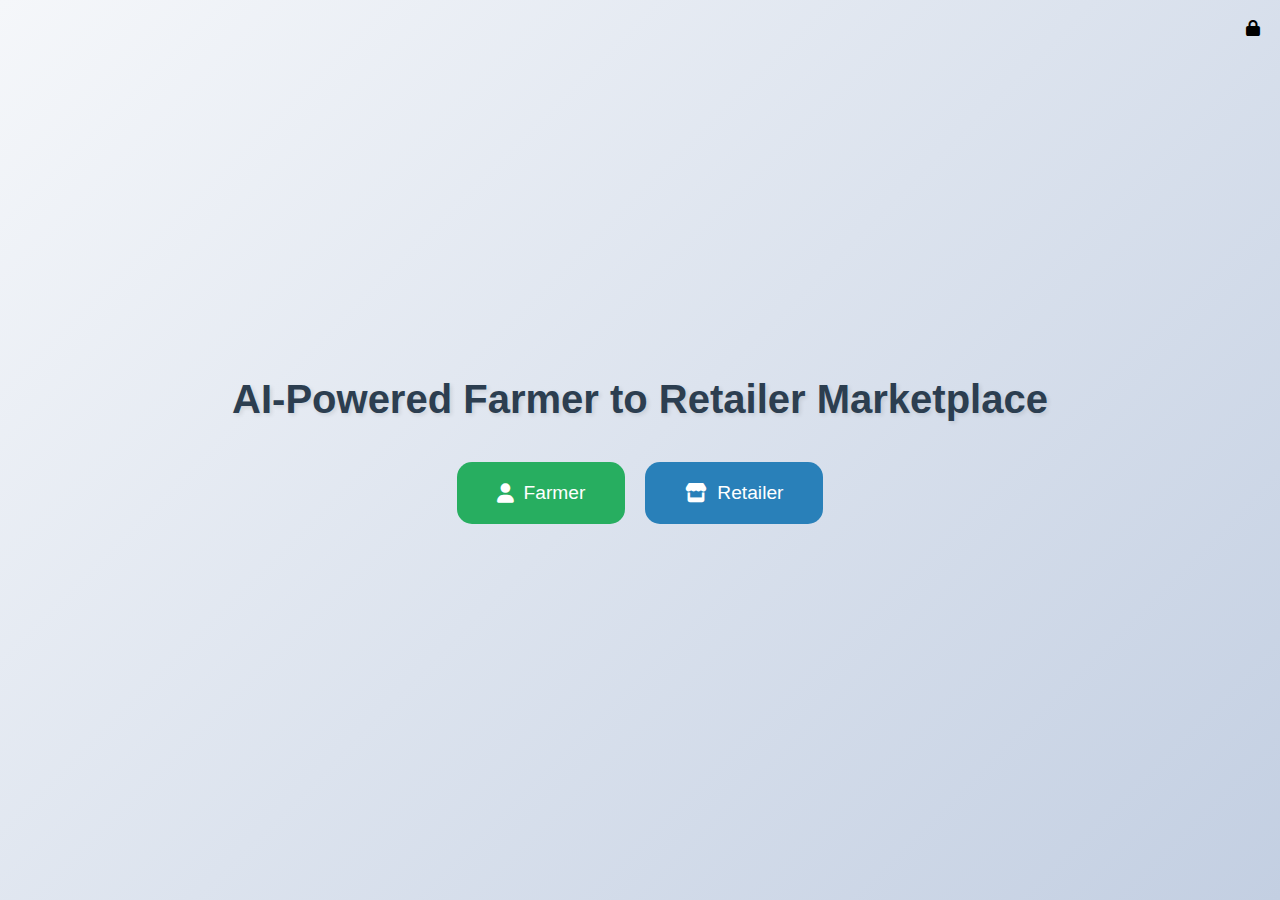
<file: index.html>
<!DOCTYPE html>
<html lang="en">
<head>
    <meta charset="UTF-8">
    <meta name="viewport" content="width=device-width, initial-scale=1.0">
    <title>AgriConnect - Farmer to Retailer Marketplace</title>
    <link rel="stylesheet" href="https://cdnjs.cloudflare.com/ajax/libs/font-awesome/6.0.0/css/all.min.css">
    <style>
        /* Add CSS styles here */
        * {
            margin: 0;
            padding: 0;
            box-sizing: border-box;
            font-family: 'Segoe UI', Tahoma, Geneva, Verdana, sans-serif;
        }

        body {
            background: linear-gradient(135deg, #f5f7fa 0%, #c3cfe2 100%);
            min-height: 100vh;
        }

        .container {
            max-width: 1200px;
            margin: 0 auto;
            padding: 20px;
        }

        .welcome-page {
            display: flex;
            flex-direction: column;
            justify-content: center;
            align-items: center;
            min-height: 100vh;
            text-align: center;
            padding: 20px;
        }

        .logo {
            width: 120px;
            margin-bottom: 20px;
        }

        .title {
            font-size: 2.5rem;
            color: #2c3e50;
            margin-bottom: 40px;
            font-weight: 600;
            text-shadow: 2px 2px 4px rgba(0,0,0,0.1);
        }

        .auth-buttons {
            display: flex;
            gap: 20px;
            flex-wrap: wrap;
            justify-content: center;
        }

        .auth-btn {
            padding: 20px 40px;
            font-size: 1.2rem;
            border: none;
            border-radius: 15px;
            cursor: pointer;
            transition: transform 0.3s, box-shadow 0.3s;
            display: flex;
            align-items: center;
            gap: 10px;
        }

        .auth-btn:hover {
            transform: translateY(-3px);
            box-shadow: 0 5px 15px rgba(0,0,0,0.2);
        }

        .farmer-btn {
            background: #27ae60;
            color: white;
        }

        .retailer-btn {
            background: #2980b9;
            color: white;
        }

        .login-icon {
            position: absolute;
            top: 20px;
            right: 20px;
            cursor: pointer;
        }

        .login-page {
            display: none;
            background: white;
            padding: 40px;
            border-radius: 20px;
            box-shadow: 0 10px 30px rgba(0,0,0,0.1);
            max-width: 500px;
            margin: 50px auto;
        }

        .login-header {
            text-align: center;
            margin-bottom: 30px;
        }

        .login-form {
            display: flex;
            flex-direction: column;
            gap: 20px;
        }

        .input-group {
            position: relative;
        }

        .input-group i {
            position: absolute;
            left: 15px;
            top: 50%;
            transform: translateY(-50%);
            color: #7f8c8d;
        }

        input {
            width: 100%;
            padding: 15px 15px 15px 45px;
            border: 2px solid #ecf0f1;
            border-radius: 10px;
            font-size: 1rem;
            transition: border-color 0.3s;
        }

        input:focus {
            outline: none;
            border-color: #7f8c8d;
        }

        .registration-page {
            display: none;
            background: white;
            padding: 40px;
            border-radius: 20px;
            box-shadow: 0 10px 30px rgba(0,0,0,0.1);
            max-width: 500px;
            margin: 50px auto;
        }

        .registration-header {
            text-align: center;
            margin-bottom: 30px;
        }

        .registration-form {
            display: flex;
            flex-direction: column;
            gap: 20px;
        }

        .dashboard-page {
            display: none;
            background: white;
            padding: 40px;
            border-radius: 20px;
            box-shadow: 0 10px 30px rgba(0,0,0,0.1);
            max-width: 800px;
            margin: 50px auto;
        }

        .dashboard-header {
            text-align: center;
            margin-bottom: 30px;
        }

        .dashboard-btn {
            padding: 20px 40px;
            font-size: 1.2rem;
            border: none;
            border-radius: 15px;
            cursor: pointer;
            transition: transform 0.3s, box-shadow 0.3s;
            display: flex;
            align-items: center;
            gap: 10px;
        }

        .dashboard-btn:hover {
            transform: translateY(-3px);
            box-shadow: 0 5px 15px rgba(0,0,0,0.2);
        }

        .sell-crops-btn {
            background: #27ae60;
            color: white;
        }

        .buy-products-btn {
            background: #2980b9;
            color: white;
        }
    </style>
</head>
<body>
    <div class="welcome-page" id="welcome-page">
        <h1 class="title">AI-Powered Farmer to Retailer Marketplace</h1>
        <i class="fa fa-lock login-icon" id="login-icon"></i>
        <div class="auth-buttons">
            <button id="continue-as-farmer" class="auth-btn farmer-btn">
                <i class="fa fa-user"></i> Farmer
            </button>
            <button id="continue-as-retailer" class="auth-btn retailer-btn">
                <i class="fa fa-store"></i> Retailer
            </button>
        </div>
    </div>

    <div id="login-page" class="login-page">
        <h2 class="login-header" id="user-type"></h2>
        <form id="login-form" class="login-form">
            <div class="input-group">
                <i class="fa fa-user"></i>
                <input type="text" id="username" placeholder="Username">
            </div>
            <div class="input-group">
                <i class="fa fa-mobile"></i>
                <input type="text" id="mobile" placeholder="Mobile Number">
            </div>
            <div class="input-group">
                <i class="fa fa-lock"></i>
                <input type="password" id="password" placeholder="Password">
            </div>
            <button id="login-btn" class="btn btn-success">Login</button>
        </form>
        <p class="mt-3">Not Registered? <a id="go-to-register" href="#">Register Here</a></p>
    </div>

    <div id="registration-page" class="registration-page">
        <h2 class="registration-header" id="registration-user-type"></h2>
        <form id="registration-form" class="registration-form">
            <div class="input-group">
                <i class="fa fa-user"></i>
                <input type="text" id="reg-username" placeholder="Username">
            </div>
            <div class="input-group">
                <i class="fa fa-mobile"></i>
                <input type="text" id="reg-mobile" placeholder="Mobile Number">
            </div>
            <div class="input-group">
                <i class="fa fa-lock"></i>
                <input type="password" id="reg-password" placeholder="Password">
            </div>
            <div class="input-group">
                <i class="fa fa-lock"></i>
                <input type="password" id="reg-confirm-password" placeholder="Confirm Password">
            </div>
            <button id="register-btn" class="btn btn-primary">Register</button>
            <p class="mt-3">Already Registered? <a id="go-to-login-from-register" href="#">Login Here</a></p>
        </form>
    </div>

    <div id="dashboard-page" class="dashboard-page">
        <h2 class="dashboard-header" id="dashboard-user-type"></h2>
        <p id="dashboard-slogan"></p>
        <button id="dashboard-action-btn" class="dashboard-btn"></button>
    </div>

    <script src="script.js"></script>
</body>
</html>
</file>
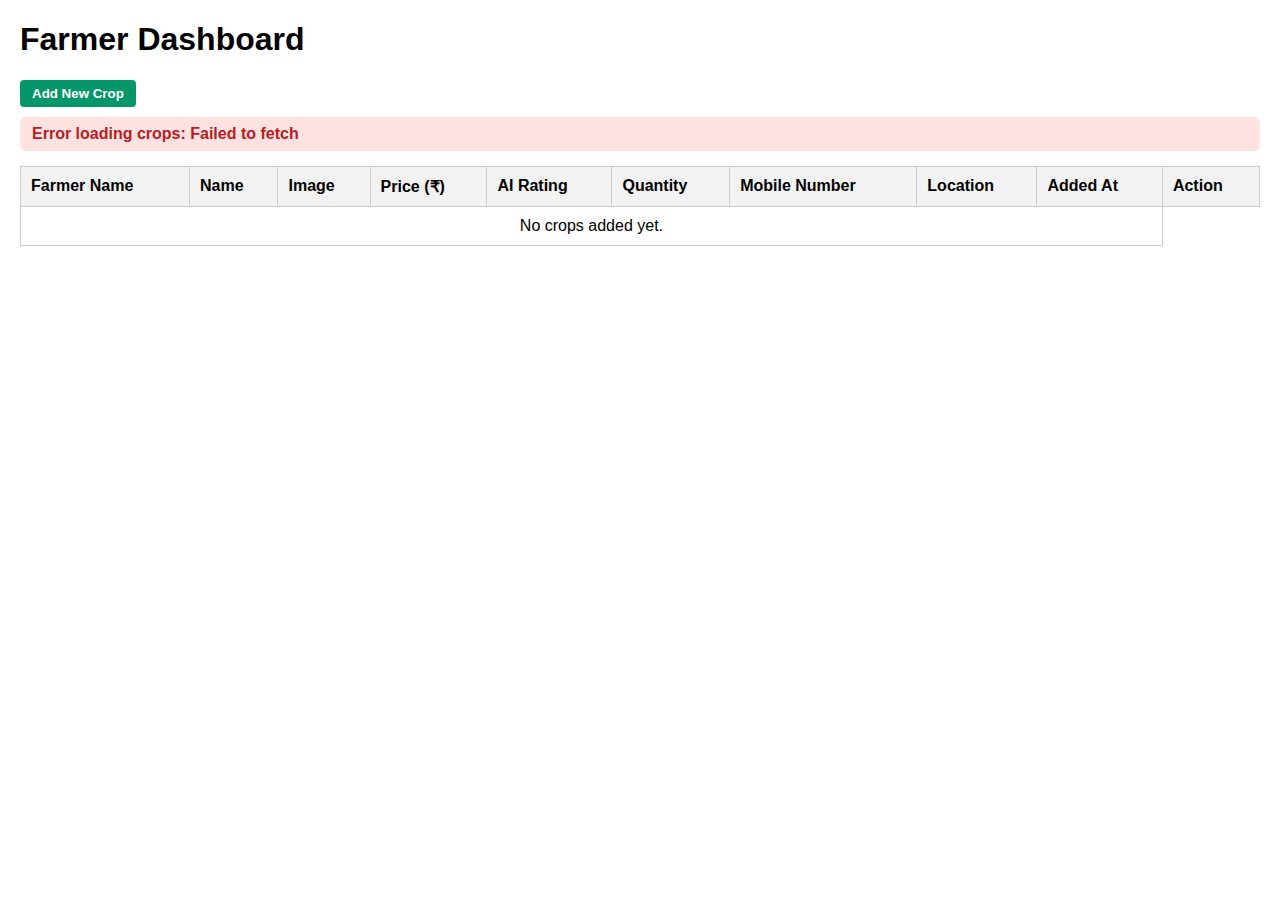
<file: farmer-dashboard.html>
<!DOCTYPE html>
<html lang="en">
<head>
  <meta charset="UTF-8" />
  <title>Farmer Dashboard</title>
  <style>
    body { font-family: Arial, sans-serif; margin: 20px; }
    table { width: 100%; border-collapse: collapse; margin-top: 15px; }
    th, td { border: 1px solid #ccc; padding: 10px; text-align: left; vertical-align: middle; }
    th { background-color: #f2f2f2; }
    img {
      width: 60px;
      height: 60px;
      border-radius: 6px;
      object-fit: cover;
      display: block;
    }
    #dashboard-message {
      margin: 10px 0;
      padding: 8px 12px;
      border-radius: 6px;
      font-weight: bold;
    }
    #dashboard-message.success {
      background-color: #d1fae5;
      color: #059669;
    }
    #dashboard-message.error {
      background-color: #fee2e2;
      color: #b91c1c;
    }
    button {
      cursor: pointer;
      padding: 6px 12px;
      border: none;
      border-radius: 4px;
      background-color: #059669;
      color: white;
      font-weight: 600;
    }
    button.delete-btn {
      background-color: #b91c1c;
      margin-right: 8px;
    }
    button.connect-btn {
      background-color: #3b82f6;
    }
  </style>
</head>
<body>
  <h1>Farmer Dashboard</h1>

  <button id="add-crops-btn">Add New Crop</button>

  <div id="dashboard-message" aria-live="polite"></div>

  <table aria-label="Crops Table">
    <thead>
      <tr>
        <th>Farmer Name</th>
        <th>Name</th>
        <th>Image</th>
        <th>Price (₹)</th>
        <th>AI Rating</th>
        <th>Quantity</th>
        <th>Mobile Number</th>
        <th>Location</th>
        <th>Added At</th>
        <th>Action</th>
      </tr>
    </thead>
    <tbody id="crops-tbody">
      <!-- Rows will be dynamically inserted here -->
    </tbody>
  </table>

  <script src="farmer-dashboard.js"></script>
</body>
</html>
</file>
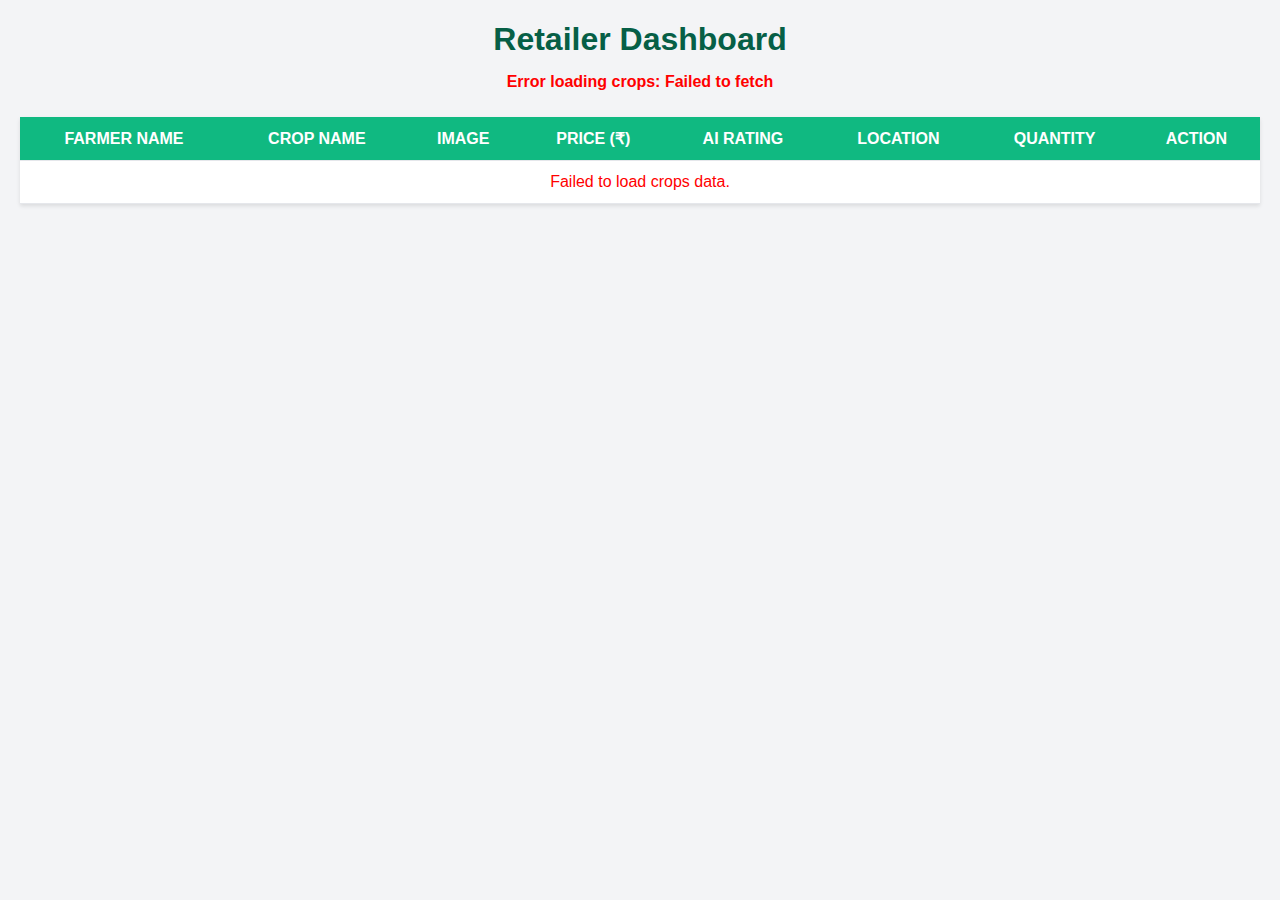
<file: retailer-dashboard.html>
<!DOCTYPE html>
<html lang="en">
<head>
  <meta charset="UTF-8" />
  <meta name="viewport" content="width=device-width, initial-scale=1" />
  <title>Retailer Dashboard - AgriConnect</title>
  <style>
    body {
      font-family: Arial, sans-serif;
      margin: 20px;
      background-color: #f3f4f6;
      color: #111827;
    }
    h1 {
      text-align: center;
      color: #065f46;
      margin-bottom: 15px;
    }
    table {
      width: 100%;
      border-collapse: collapse;
      background: white;
      box-shadow: 0 2px 4px rgb(0 0 0 / 0.1);
    }
    th, td {
      padding: 12px 15px;
      text-align: center;
      border-bottom: 1px solid #e5e7eb;
      vertical-align: middle;
    }
    th {
      background-color: #10b981;
      color: white;
      text-transform: uppercase;
    }
    tr:hover {
      background-color: #d1fae5;
    }
    img {
      width: 60px;
      height: 60px;
      object-fit: cover;
      border-radius: 8px;
      display: block;
      margin: 0 auto;
    }
    button.connect-btn {
      background-color: #059669;
      color: white;
      border: none;
      padding: 8px 14px;
      border-radius: 5px;
      cursor: pointer;
      font-weight: 600;
      transition: background-color 0.3s ease;
    }
    button.connect-btn:hover {
      background-color: #047857;
    }
    #message {
      margin: 10px 0 20px 0;
      text-align: center;
      font-weight: bold;
      min-height: 1.5em;
    }
  </style>
</head>
<body>

  <h1>Retailer Dashboard</h1>

  <div id="message" role="alert" aria-live="polite"></div>

  <table aria-label="Retailer Crop Listings">
    <thead>
      <tr>
        <th>Farmer Name</th>
        <th>Crop Name</th>
        <th>Image</th>
        <th>Price (₹)</th>
        <th>AI Rating</th>
        <th>Location</th>
        <th>Quantity</th>
        <th>Action</th>
      </tr>
    </thead>
    <tbody id="crops-tbody">
      <!-- Rows inserted here -->
    </tbody>
  </table>

  <script src="retailer-dashboard.js"></script>

</body>
</html>
</file>
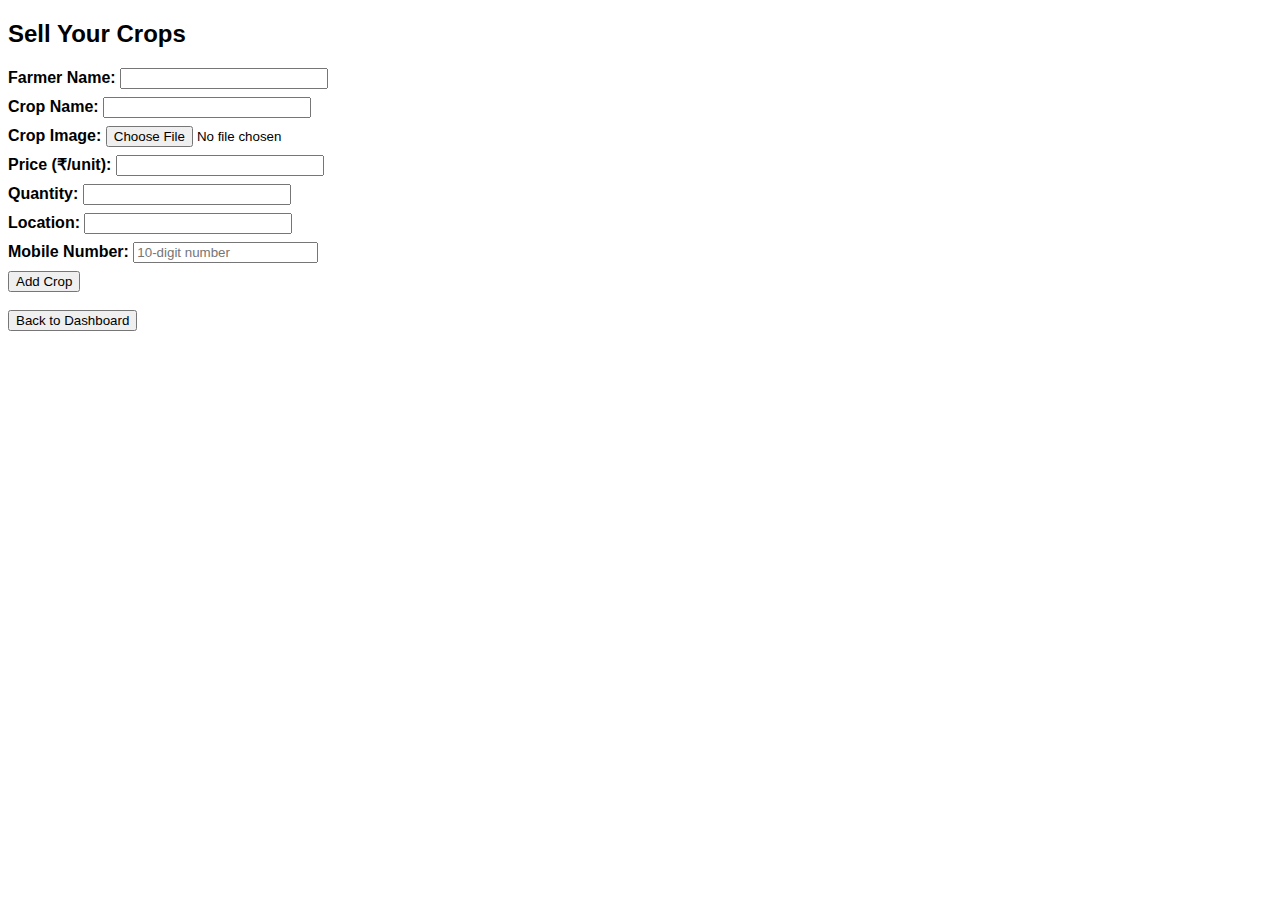
<file: sell-crops.html>
<!DOCTYPE html>
<html lang="en">
<head>
  <meta charset="UTF-8" />
  <title>Sell Your Crops</title>
  <style>
    body { font-family: Arial, sans-serif; }
    label { font-weight: bold; display: block; margin-bottom: 8px; }
    input[type="text"], input[type="number"] { width: 200px; }
    #form-message, #ai-rating-result { margin: 10px 0; font-weight: bold; }
    #form-message { color: green; }
    #ai-rating-result { color: #333; }
  </style>
</head>
<body>
  <h2>Sell Your Crops</h2>

  <div id="form-message" aria-live="polite"></div>
  <div id="ai-rating-result" aria-live="polite"></div>

  <form id="sell-crops-form" enctype="multipart/form-data" autocomplete="off">

    <label>
      Farmer Name:
      <input type="text" name="farmer_name" id="farmer-name" required />
    </label>

    <label>
      Crop Name:
      <input type="text" name="name" id="crop-name" required />
    </label>

    <label>
      Crop Image:
      <input type="file" name="image" id="crop-image" accept="image/*" required />
    </label>

    <label>
      Price (₹/unit):
      <input type="number" name="price" id="crop-price" min="1" required />
    </label>

    <label>
      Quantity:
      <input type="number" name="quantity" id="crop-quantity" min="1" required />
    </label>

    <label>
      Location:
      <input type="text" name="location" id="location" required />
    </label>

    <label>
      Mobile Number:
      <input type="tel" name="farmer_mobile" id="farmer-mobile" pattern="[0-9]{10}" maxlength="10" placeholder="10-digit number" required />
    </label>

    <button id="add-crop-btn" type="submit">Add Crop</button>
  </form>

  <br />
  <button id="go-back-btn" type="button" onclick="window.location.href='dashboard.html'">Back to Dashboard</button>

  <script>
    document.getElementById('sell-crops-form').addEventListener('submit', async function(e) {
      e.preventDefault();

      const form = e.target;
      const formData = new FormData(form);
      const messageDiv = document.getElementById('form-message');
      const aiRatingDiv = document.getElementById('ai-rating-result');

      messageDiv.textContent = '';
      aiRatingDiv.textContent = '';

      try {
        const response = await fetch('http://localhost:5000/upload_crop', {
          method: 'POST',
          body: formData
        });

        if (!response.ok) {
          const err = await response.json();
          messageDiv.style.color = 'red';
          messageDiv.textContent = err.message || 'Error adding crop.';
          return;
        }

        const result = await response.json();

        if (result.success) {
          messageDiv.style.color = 'green';
          messageDiv.textContent = result.message || 'Crop added successfully!';
          form.reset();

          if (result.aiRating) {
            aiRatingDiv.textContent = `AI Quality Rating: ${result.aiRating}`;
          }
        } else {
          messageDiv.style.color = 'red';
          messageDiv.textContent = result.message || 'Error adding crop.';
        }
      } catch (error) {
        messageDiv.style.color = 'red';
        messageDiv.textContent = 'Failed to connect to the server. Please try again later.';
        console.error('Error during form submission:', error);
      }
    });
  </script>
</body>
</html>
</file>
